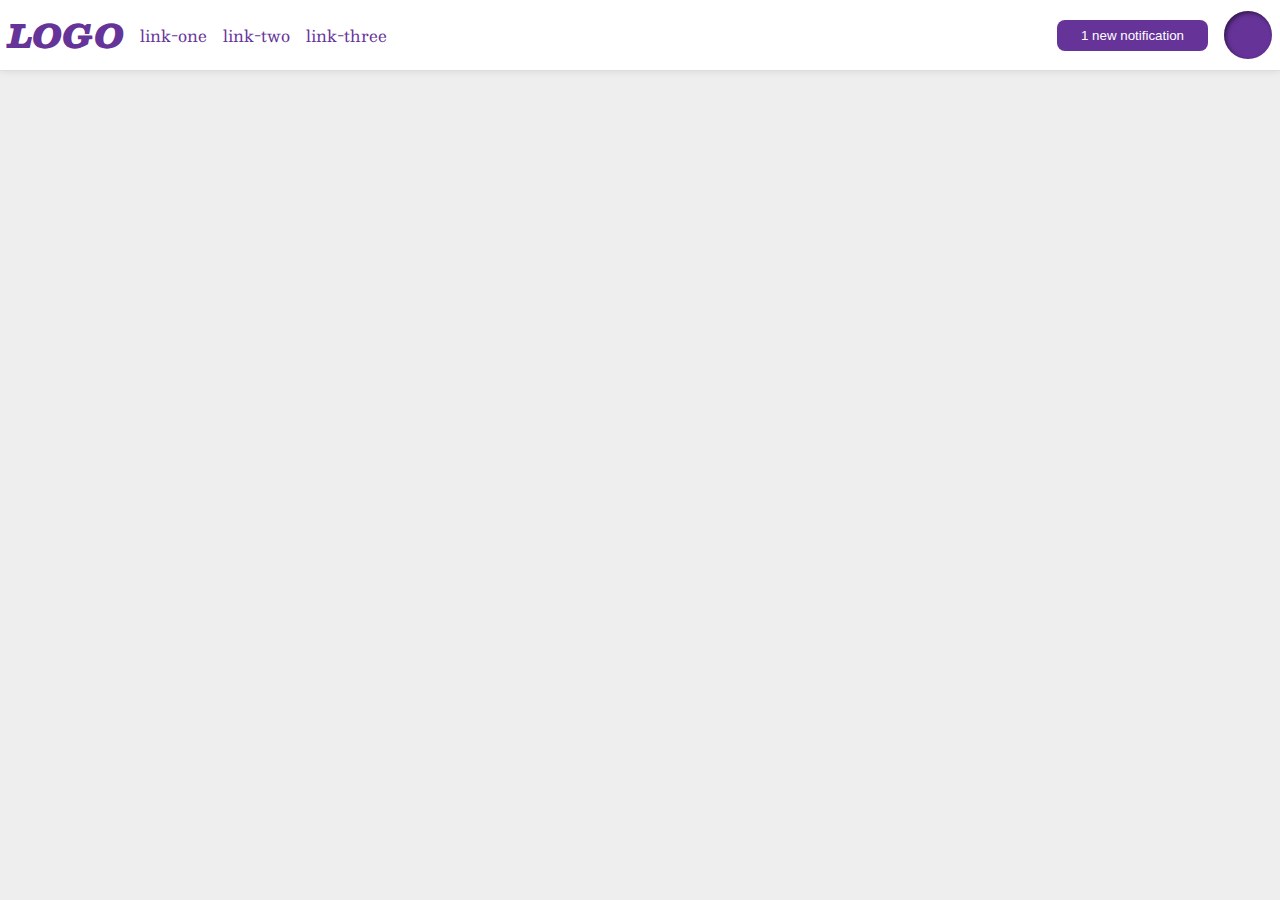
<file: flex/03-flex-header-2/index.html>
<!DOCTYPE html>
<html lang="en">
<head>
  <meta charset="UTF-8">
  <meta http-equiv="X-UA-Compatible" content="IE=edge">
  <meta name="viewport" content="width=device-width, initial-scale=1.0">
  <title>Flex Header 2</title>
  <link rel="stylesheet" href="style.css">
</head>
<body>
  <div class="header">
    <div class="left">
      <div class="logo">
        LOGO
      </div>
      <ul class="links">
        <li><a href="google.com">link-one</a></li>
        <li><a href="google.com">link-two</a></li>
        <li><a href="google.com">link-three</a></li>
      </ul>
    </div>
    <div class="right">
      <button class="notifications">
        1 new notification
      </button>
      <div class="profile-image"></div>
    </div>
  </div>
</body>
</html>
</file>
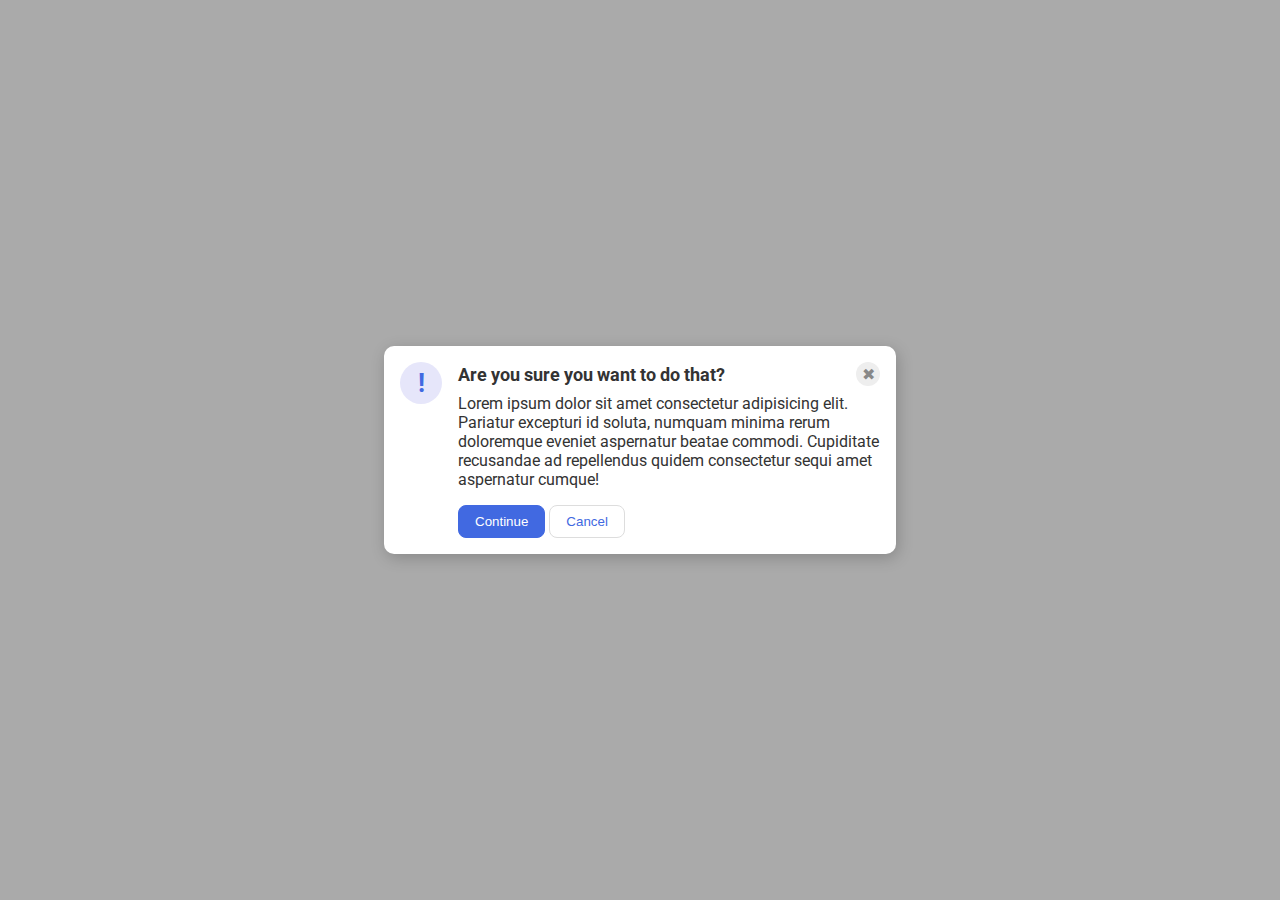
<file: flex/05-flex-modal/index.html>
<!DOCTYPE html>
<html lang="en">
<head>
  <meta charset="UTF-8">
  <meta http-equiv="X-UA-Compatible" content="IE=edge">
  <meta name="viewport" content="width=device-width, initial-scale=1.0">
  <link rel="stylesheet" href="style.css">
  <title>Modal</title>
</head>
<body>
  <div class="modal">
    <div class="icon">!</div>
    <div class="container">
      <div class="header">Are you sure you want to do that?
        <div class="close-button">✖</div>
      </div>
      <div class="text">Lorem ipsum dolor sit amet consectetur adipisicing elit. Pariatur excepturi id soluta, numquam minima rerum doloremque eveniet aspernatur beatae commodi. Cupiditate recusandae ad repellendus quidem consectetur sequi amet aspernatur cumque!</div>
      <button class="continue">Continue</button>
      <button class="cancel">Cancel</button>
    </div>
  </div>
</body>
</html>
</file>
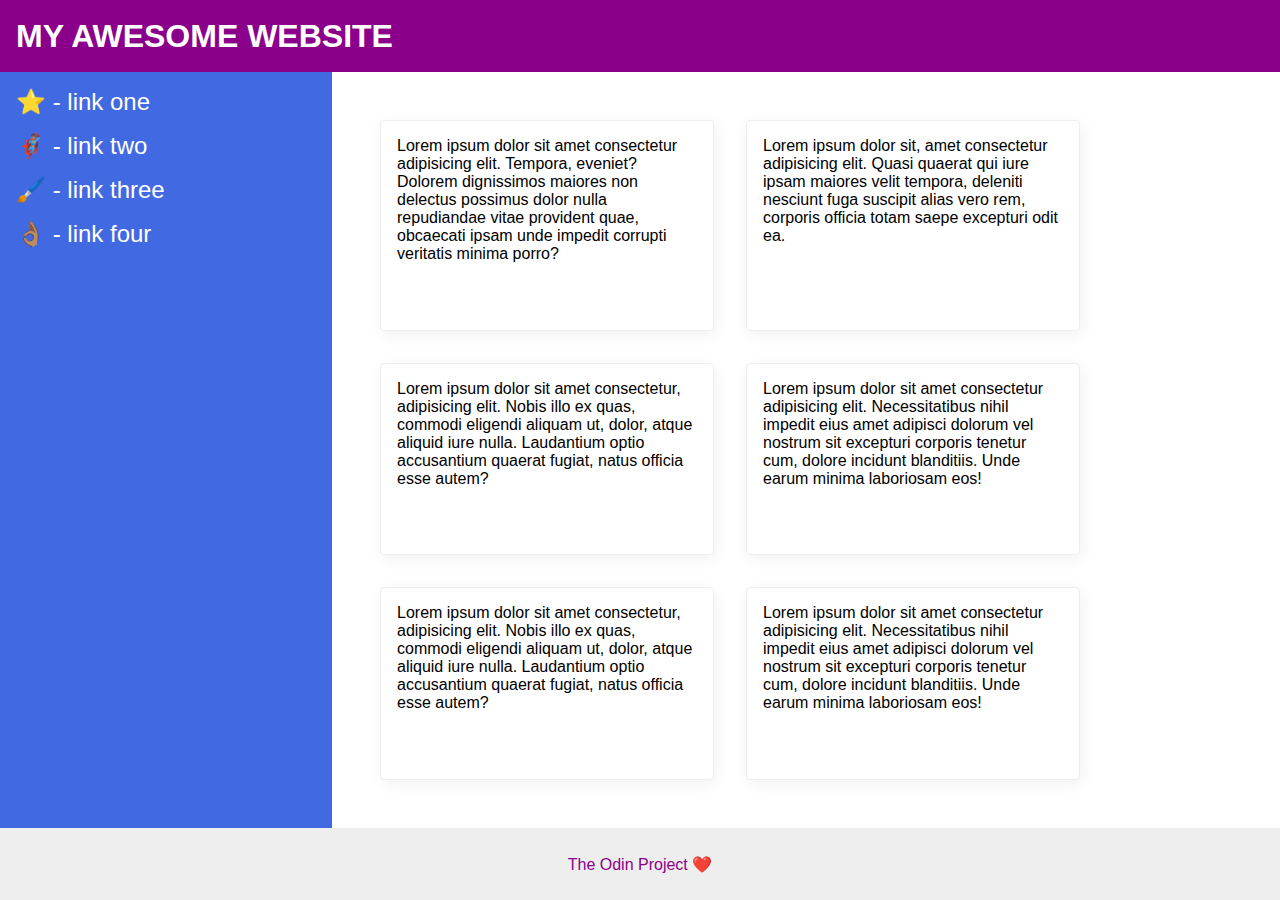
<file: flex/07-flex-layout-2/index.html>
<!DOCTYPE html>
<html lang="en">
<head>
  <meta charset="UTF-8">
  <meta http-equiv="X-UA-Compatible" content="IE=edge">
  <meta name="viewport" content="width=device-width, initial-scale=1.0">
  <title>The Holy Grail</title>
  <link rel="stylesheet" href="style.css">
</head>
<body>
  <div class="header">
    MY AWESOME WEBSITE
  </div>
  
  <div class="container">
    <div class="sidebar">
      <ul>
        <li><a href="google.com">⭐ - link one</a></li>
        <li><a href="google.com">🦸🏽‍♂️ - link two</a></li>
        <li><a href="google.com">🖌️ - link three</a></li>
        <li><a href="google.com">👌🏽 - link four</a></li>
      </ul>
    </div>
    
    <div class="cards">
      <div class="card">Lorem ipsum dolor sit amet consectetur adipisicing elit. Tempora, eveniet? Dolorem dignissimos maiores non delectus possimus dolor nulla repudiandae vitae provident quae, obcaecati ipsam unde impedit corrupti veritatis minima porro?</div>
      <div class="card">Lorem ipsum dolor sit, amet consectetur adipisicing elit. Quasi quaerat qui iure ipsam maiores velit tempora, deleniti nesciunt fuga suscipit alias vero rem, corporis officia totam saepe excepturi odit ea.</div>
      <div class="card">Lorem ipsum dolor sit amet consectetur, adipisicing elit. Nobis illo ex quas, commodi eligendi aliquam ut, dolor, atque aliquid iure nulla. Laudantium optio accusantium quaerat fugiat, natus officia esse autem?</div>
      <div class="card">Lorem ipsum dolor sit amet consectetur adipisicing elit. Necessitatibus nihil impedit eius amet adipisci dolorum vel nostrum sit excepturi corporis tenetur cum, dolore incidunt blanditiis. Unde earum minima laboriosam eos!</div>
      <div class="card">Lorem ipsum dolor sit amet consectetur, adipisicing elit. Nobis illo ex quas, commodi eligendi aliquam ut, dolor, atque aliquid iure nulla. Laudantium optio accusantium quaerat fugiat, natus officia esse autem?</div>
      <div class="card">Lorem ipsum dolor sit amet consectetur adipisicing elit. Necessitatibus nihil impedit eius amet adipisci dolorum vel nostrum sit excepturi corporis tenetur cum, dolore incidunt blanditiis. Unde earum minima laboriosam eos!</div>
    </div>
  </div>

  <div class="footer">
    The Odin Project ❤️
  </div>
</body>
</html>
</file>
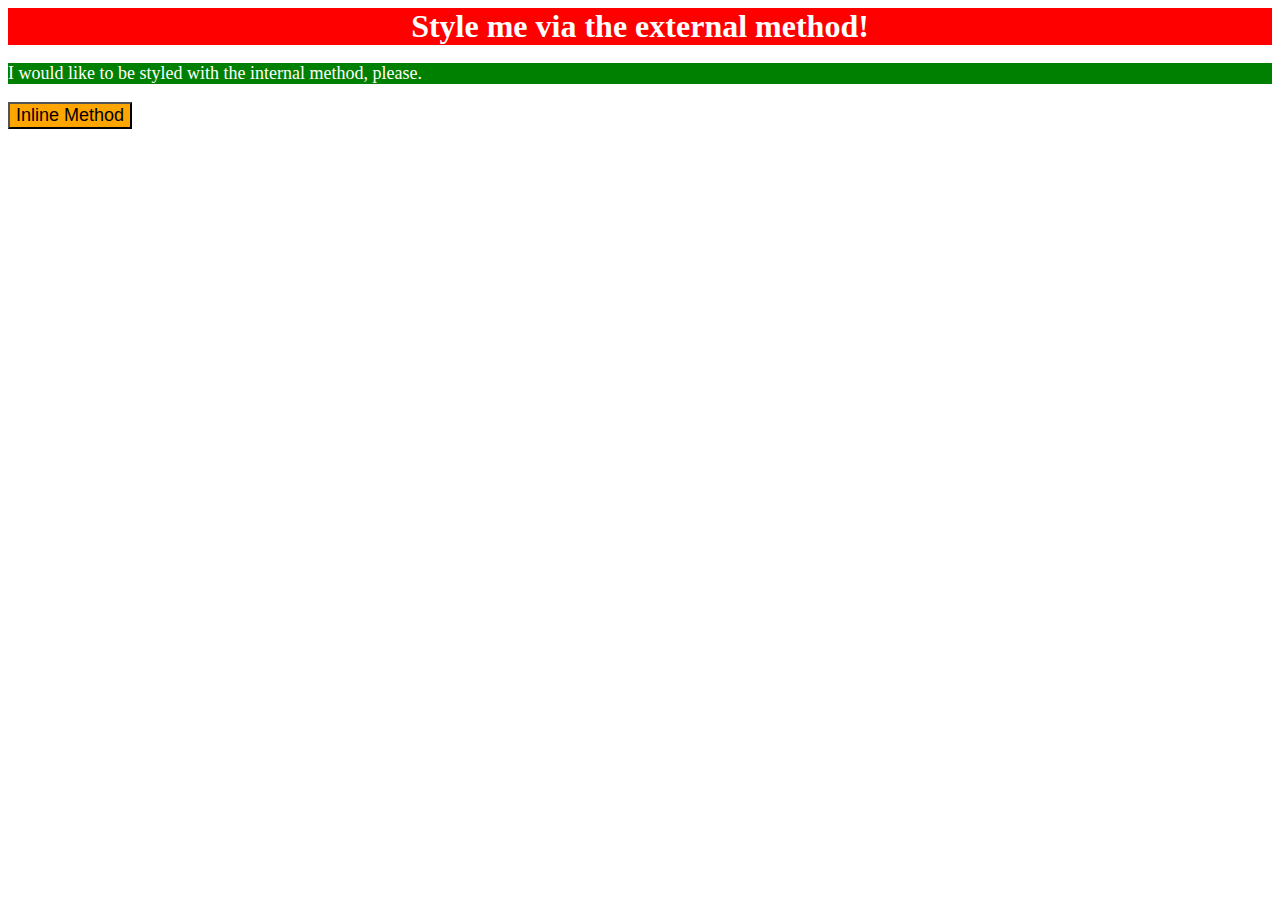
<file: foundations/01-css-methods/index.html>
<!DOCTYPE html>
<html lang="en">
<head>
  <meta charset="UTF-8">
  <meta http-equiv="X-UA-Compatible" content="IE=edge">
  <meta name="viewport" content="width=device-width, initial-scale=1.0">
  <title>Methods for Adding CSS</title>
  <link rel="stylesheet" href="./styles.css">
  <style>
    p {
      color: white;
      background-color: green;
      font-size: 18px;
    }
  </style>
</head>
<body>
  <div>Style me via the external method!</div>
  <p>I would like to be styled with the internal method, please.</p>
  <button style="background-color: orange; font-size: 18px;">Inline Method</button>
</body>
</html>
</file>
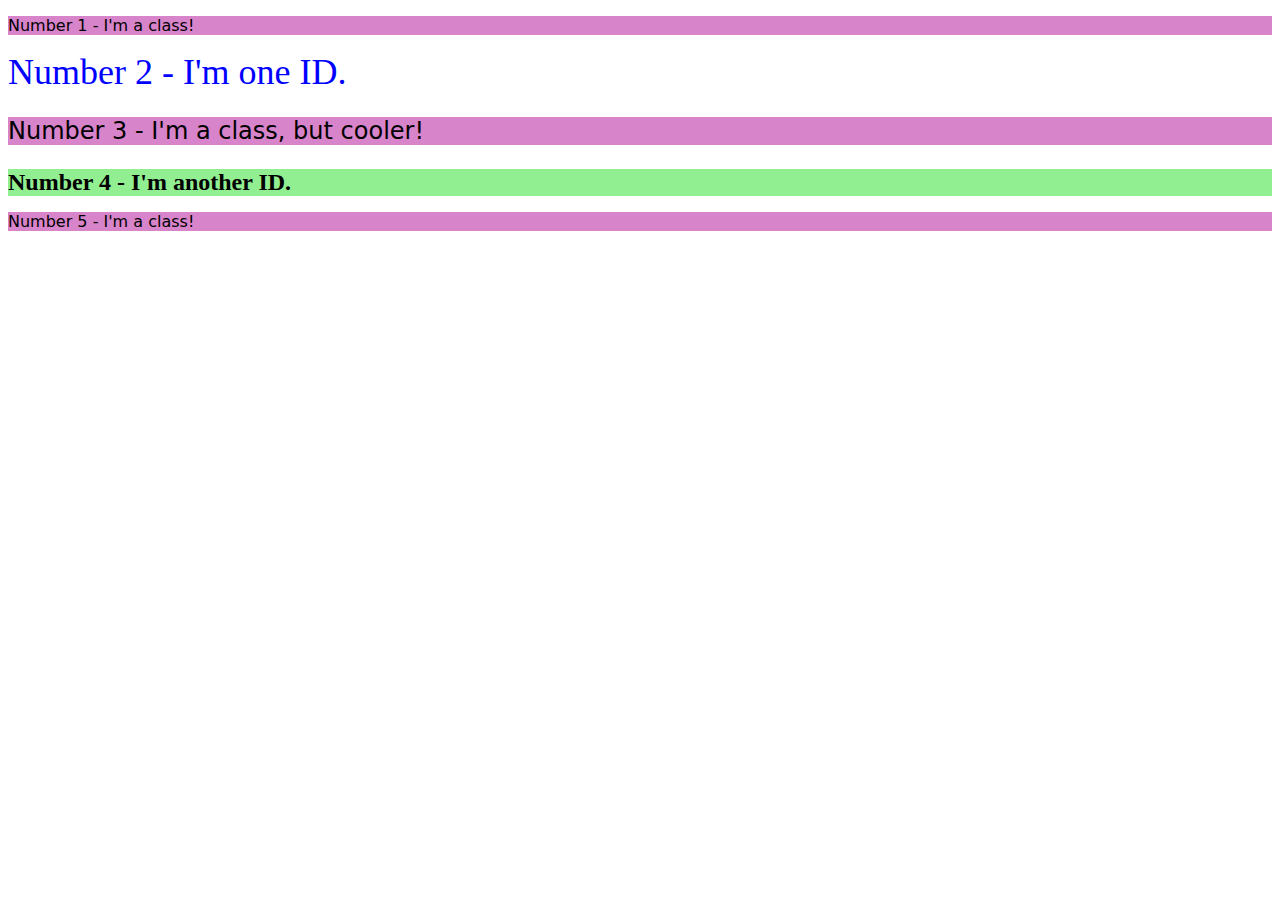
<file: foundations/02-class-id-selectors/index.html>
<!DOCTYPE html>
<html lang="en">
<head>
  <meta charset="UTF-8">
  <meta http-equiv="X-UA-Compatible" content="IE=edge">
  <meta name="viewport" content="width=device-width, initial-scale=1.0">
  <title>Class and ID Selectors</title>
  <link rel="stylesheet" href="style.css">
</head>
<body>
  <p class="odd-number">Number 1 - I'm a class!</p>
  <div id="second">Number 2 - I'm one ID.</div>
  <p class="odd-number third">Number 3 - I'm a class, but cooler!</p>
  <div id="fourth">Number 4 - I'm another ID.</div>
  <p class="odd-number">Number 5 - I'm a class!</p>
</body>
</html>
</file>
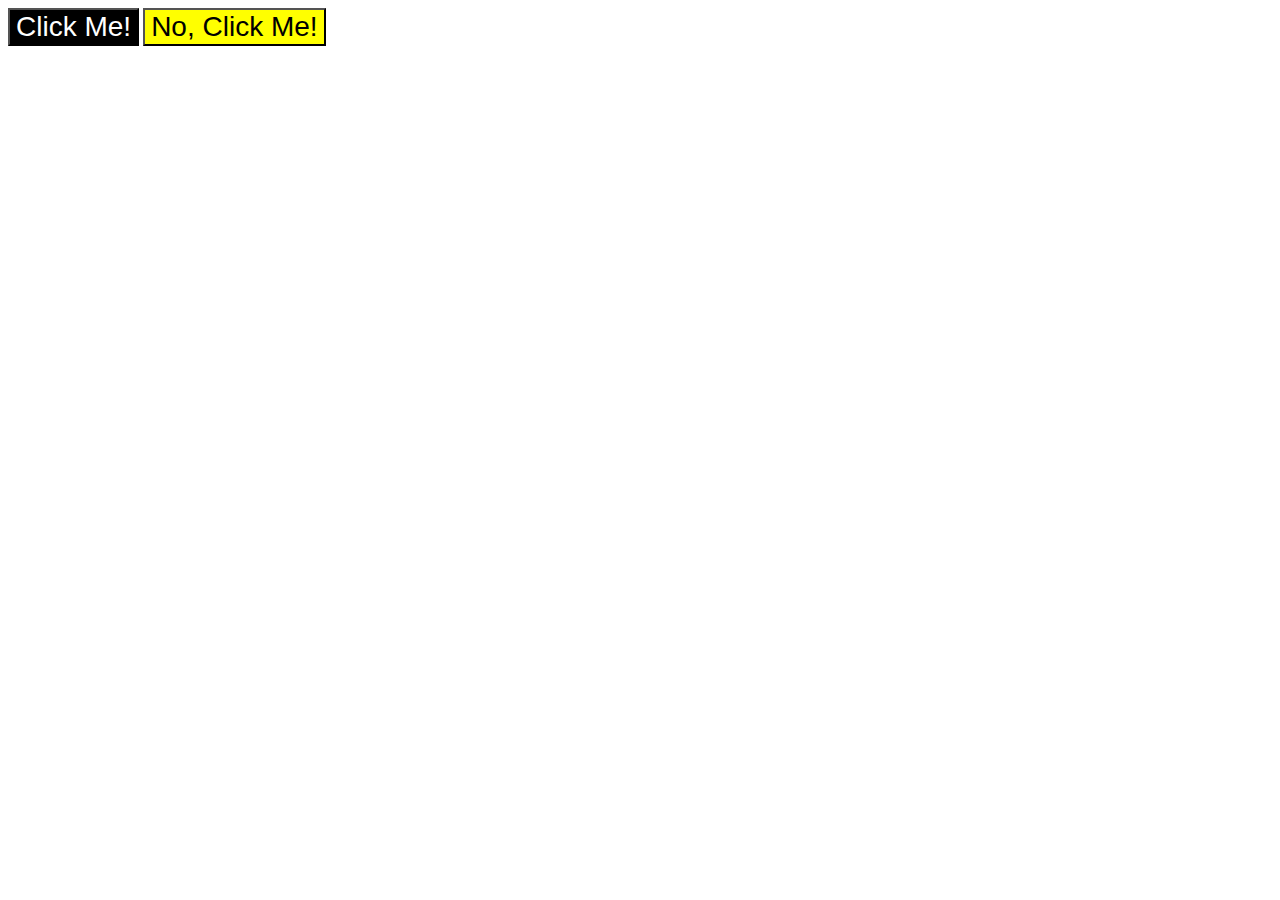
<file: foundations/03-grouping-selectors/index.html>
<!DOCTYPE html>
<html lang="en">
<head>
  <meta charset="UTF-8">
  <meta http-equiv="X-UA-Compatible" content="IE=edge">
  <meta name="viewport" content="width=device-width, initial-scale=1.0">
  <title>Grouping Selectors</title>
  <link rel="stylesheet" href="style.css">
</head>
<body>
  <button class="first">Click Me!</button>
  <button class="second">No, Click Me!</button>
</body>
</html>
</file>
<file: flex/03-flex-header-2/style.css>
/* this is some magical font-importing.  
you'll learn about it later. */
@import url('https://fonts.googleapis.com/css2?family=Besley:ital,wght@0,400;1,900&display=swap');

body {
  margin: 0;
  background: #eee;
  font-family: Besley, serif;
}

.header {
  background: white;
  border-bottom: 1px solid #ddd;
  box-shadow: 0 0 8px rgba(0,0,0,.1);
  display: flex;
  padding: 8px;
  justify-content: space-between;
}

.profile-image {
  background: rebeccapurple;
  box-shadow: inset 2px 2px 4px rgba(0,0,0,.5);
  border-radius: 50%;
  width: 48px;
  height:  48px;
}

.logo {
  color: rebeccapurple;
  font-size: 32px;
  font-weight: 900;
  font-style: italic;
}

button {
  border: none;
  border-radius: 8px;
  background: rebeccapurple;
  color: white;
  padding: 8px 24px;
}

a {
  /* this removes the line under our links */
  text-decoration: none;
  color: rebeccapurple;
}

ul {
  list-style-type: none;
  display: flex;
  padding: 0;
  margin: 0;
  gap: 16px;
}

.left, .right {
  display: flex;
  align-items: center;
  gap: 16px;
}
</file>
<file: flex/05-flex-modal/style.css>
@import url('https://fonts.googleapis.com/css2?family=Roboto:wght@400;700&display=swap');

html, body {
  height: 100%;
}

body {
  font-family: Roboto, sans-serif;
  margin: 0;
  background: #aaa;
  color: #333;
  /* I'll give you this one for free lol */
  display: flex;
  align-items: center;
  justify-content: center;
}

.modal {
  background: white;
  width: 480px;
  border-radius: 10px;
  box-shadow: 2px 4px 16px rgba(0,0,0,.2);
  display: flex;
  gap: 16px;
  padding: 16px;
}

.icon {
  color: royalblue;
  font-size: 26px;
  font-weight: 700;
  background: lavender;
  width: 42px;
  height: 42px;
  border-radius: 50%;
  display: flex;
  align-items: center;
  justify-content: center;
  flex-shrink: 0;
}

.close-button {
  background: #eee;
  border-radius: 50%;
  color: #888;
  font-weight: 400;
  font-size: 16px;
  height: 24px;
  width: 24px;
  display: flex;
  align-items: center;
  justify-content: center;
}

button {
  padding: 8px 16px;
  border-radius: 8px;
}

button.continue {
  background: royalblue;
  border: 1px solid royalblue;
  color: white;
}

button.cancel {
  background: white;
  border: 1px solid #ddd;
  color: royalblue;
}

.header {
  display: flex;
  align-items: center;
  justify-content: space-between;
  font-size: 18px;
  font-weight: bold;
  margin-bottom: 8px;
}

.text {
  margin-bottom: 16px;
}
</file>
<file: flex/07-flex-layout-2/style.css>
body {
  font-family: -apple-system, BlinkMacSystemFont, 'Segoe UI', Roboto, Oxygen, Ubuntu, Cantarell, 'Open Sans', 'Helvetica Neue', sans-serif;
  margin: 0;
  min-height: 100vh;
  display: flex;
  flex-direction: column;
}

.header {
  height: 72px;
  background: darkmagenta;
  color: white;
  font-size: 32px;
  font-weight: 900;
  display: flex;
  align-items: center;
  padding: 0 16px;
}

.footer {
  height: 72px;
  background: #eee;
  color: darkmagenta;
  display: flex;
  justify-content: center;
  align-items: center;
}

.sidebar {
  width: 300px;
  background: royalblue;
  flex: 0 0 auto;
  padding: 16px;
}

.card {
  border: 1px solid #eee;
  box-shadow: 2px 4px 16px rgba(0,0,0,.06);
  border-radius: 4px;
  padding: 16px;
  margin: 16px;
  width: 300px;
}

.container {
  display: flex;
  flex: 1;
}

.cards {
  display: flex;
  flex-wrap: wrap;
  padding: 32px;
}

li {
  margin-bottom: 16px;
}

a {
  font-size: 24px;
  color: white;
  text-decoration: none;
}

ul {
  list-style-type: none;
  padding: 0;
  margin: 0;
}
</file>
<file: foundations/01-css-methods/styles.css>
div {
  color: white;
  background-color: red;
  font-size: 32px;
  text-align: center;
  font-weight: bold;
}
</file>
<file: foundations/02-class-id-selectors/style.css>
.odd-number {
  background-color: rgb(216, 132, 202);
  font-family: Verdana, DejaVu Sans, sans-serif;
}

#second {
  color: #0000ff;
  font-size: 36px;
}

.third {
  font-size: 24px;
}

#fourth {
  background-color: hsl(120, 73%, 75%);
  font-size: 24px;
  font-weight: bold;
}
</file>
<file: foundations/03-grouping-selectors/style.css>
.first,
.second {
    font-size: 28px;
    font-family: Helvetica, 'Times New Roman', sans-serif;
}

.first {
    background-color: #000000;
    color: #ffffff;
}

.second {
    background-color: #ffff00;
}
</file>
